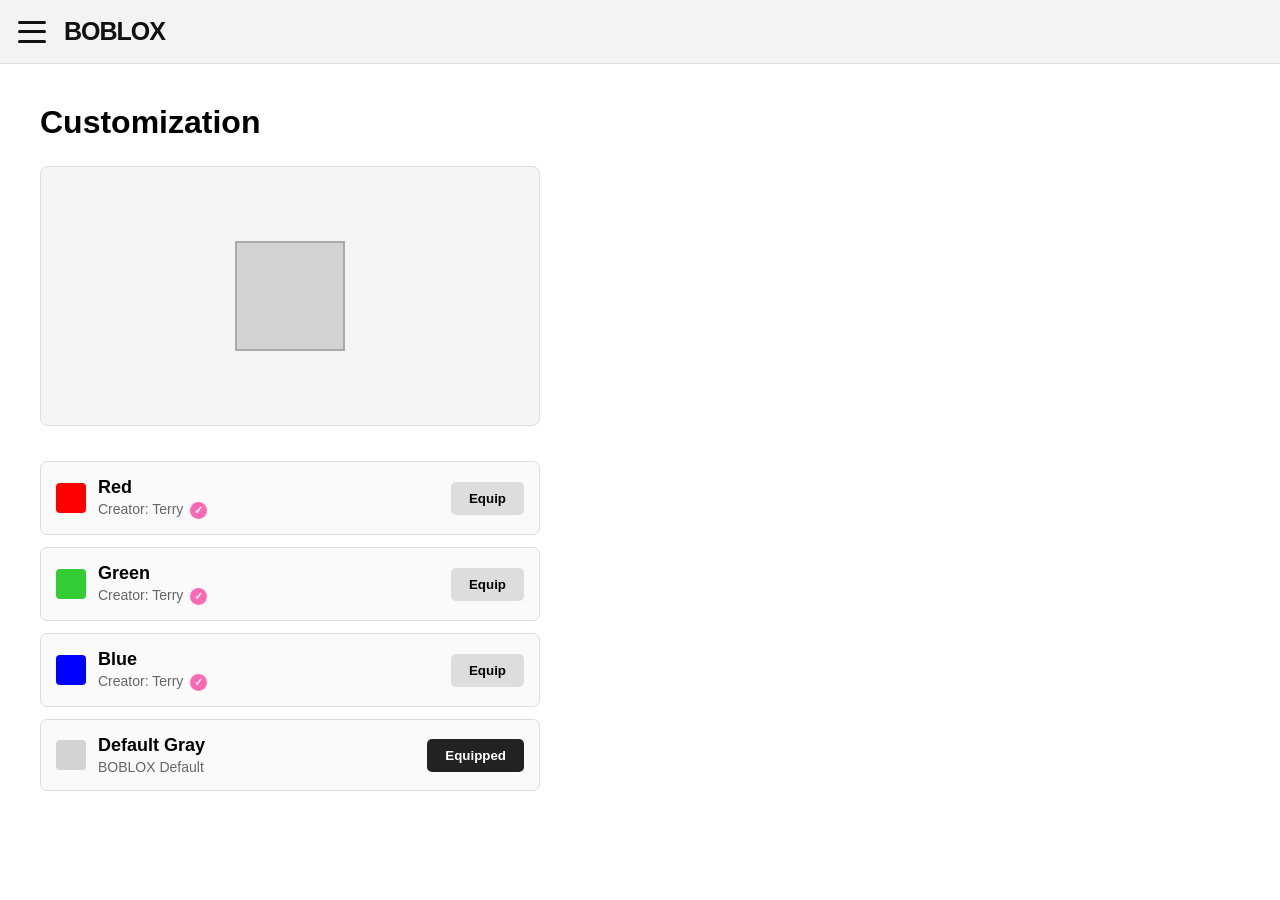
<file: accesories.html>
<!DOCTYPE html>
<html lang="en">
<head>
    <meta charset="UTF-8">
    <meta name="viewport" content="width=device-width, initial-scale=1.0">
    <title>BOBLOX - ACCESSORIES</title>

    <style>
        * {
            box-sizing: border-box;
            margin: 0;
            padding: 0;
        }

        body {
            background: white;
            font-family: Arial, Helvetica, sans-serif;
        }

        .topbar {
            width: 100%;
            height: 64px;
            background: #f3f3f3;
            display: flex;
            align-items: center;
            padding-left: 18px;
            border-bottom: 1px solid #dedede;
        }

        .menu {
            width: 28px;
            height: 22px;
            display: flex;
            flex-direction: column;
            justify-content: space-between;
            cursor: pointer;
        }

        .menu span {
            width: 100%;
            height: 3px;
            background: #111;
            border-radius: 2px;
        }

        .logo {
            margin-left: 18px;
            font-size: 25px;
            font-weight: 900;
            color: #111;
            letter-spacing: -1px;
            cursor: pointer;
        }

        .sidebar {
            position: fixed;
            top: 64px;
            left: -280px;
            width: 280px;
            height: calc(100vh - 64px);
            background: #f5f5f5;
            border-right: 1px solid #ddd;
            transition: left 0.2s ease;
            padding: 20px 0;
        }

        .sidebar.open {
            left: 0;
        }

        .sidebar a {
            display: block;
            padding: 18px 24px;
            color: #111;
            text-decoration: none;
            font-size: 18px;
            font-weight: 600;
        }

        .sidebar a:hover {
            background: #e5e5e5;
        }

        .content {
            padding: 40px;
        }

        h1 {
            font-size: 32px;
            margin-bottom: 25px;
        }

        .preview-box {
            width: 100%;
            max-width: 500px;
            height: 260px;
            background: #f5f5f5;
            border: 1px solid #ddd;
            border-radius: 8px;
            display: flex;
            justify-content: center;
            align-items: center;
            margin-bottom: 35px;
        }

        .player {
            width: 110px;
            height: 110px;
            background: #d3d3d3;
            border: 2px solid #aaa;
        }

        .colors {
            display: flex;
            flex-direction: column;
            gap: 12px;
            max-width: 500px;
        }

        .color {
            display: flex;
            align-items: center;
            justify-content: space-between;
            border: 1px solid #ddd;
            padding: 15px;
            border-radius: 7px;
            background: #fafafa;
        }

        .color-info {
            display: flex;
            align-items: center;
            gap: 12px;
            font-size: 18px;
            font-weight: 600;
        }

        .dot {
            width: 30px;
            height: 30px;
            border-radius: 4px;
        }

        .red {
            background: red;
        }

        .green {
            background: limegreen;
        }

        .blue {
            background: blue;
        }

        .gray {
            background: #d3d3d3;
        }

        .creator {
            font-size: 14px;
            color: #666;
            font-weight: normal;
            margin-top: 3px;
        }

        .verified {
            display: inline-flex;
            align-items: center;
            justify-content: center;
            width: 17px;
            height: 17px;
            margin-left: 3px;
            background: #ff69b4;
            color: white;
            border-radius: 50%;
            font-size: 11px;
            font-weight: bold;
        }

        button {
            border: none;
            background: #ddd;
            padding: 9px 18px;
            border-radius: 5px;
            font-weight: bold;
            cursor: pointer;
        }

        button:hover {
            background: #ccc;
        }

        button.equipped {
            background: #222;
            color: white;
        }
    </style>
</head>

<body>

    <div class="topbar">
        <div class="menu" onclick="toggleMenu()">
            <span></span>
            <span></span>
            <span></span>
        </div>

        <div class="logo" onclick="location.href='index.html'">
            BOBLOX
        </div>
    </div>

    <div class="sidebar" id="sidebar">
        <a href="shop.html">Shop</a>
        <a href="accesories.html">Customization</a>
        <a href="settings.html">Settings</a>
    </div>

    <div class="content">
        <h1>Customization</h1>

        <div class="preview-box">
            <div class="player" id="player"></div>
        </div>

        <div class="colors">

            <div class="color">
                <div class="color-info">
                    <div class="dot red"></div>

                    <div>
                        Red
                        <div class="creator">
                            Creator: Terry
                            <span class="verified">✓</span>
                        </div>
                    </div>
                </div>

                <button onclick="equip('red')" id="redButton">Equip</button>
            </div>

            <div class="color">
                <div class="color-info">
                    <div class="dot green"></div>

                    <div>
                        Green
                        <div class="creator">
                            Creator: Terry
                            <span class="verified">✓</span>
                        </div>
                    </div>
                </div>

                <button onclick="equip('green')" id="greenButton">Equip</button>
            </div>

            <div class="color">
                <div class="color-info">
                    <div class="dot blue"></div>

                    <div>
                        Blue
                        <div class="creator">
                            Creator: Terry
                            <span class="verified">✓</span>
                        </div>
                    </div>
                </div>

                <button onclick="equip('blue')" id="blueButton">Equip</button>
            </div>

            <div class="color">
                <div class="color-info">
                    <div class="dot gray"></div>

                    <div>
                        Default Gray
                        <div class="creator">
                            BOBLOX Default
                        </div>
                    </div>
                </div>

                <button onclick="equip('gray')" id="grayButton">Equip</button>
            </div>

        </div>
    </div>

    <script>
        function toggleMenu() {
            document.getElementById("sidebar").classList.toggle("open");
        }

        function equip(color) {
            localStorage.setItem("boblox_equipped", color);
            updatePreview();
        }

        function updatePreview() {
            const equipped = localStorage.getItem("boblox_equipped") || "gray";
            const player = document.getElementById("player");

            player.style.background = equipped === "gray"
                ? "#d3d3d3"
                : equipped;

            document.querySelectorAll("button").forEach(button => {
                button.classList.remove("equipped");
                button.textContent = "Equip";
            });

            const activeButton = document.getElementById(equipped + "Button");

            if (activeButton) {
                activeButton.classList.add("equipped");
                activeButton.textContent = "Equipped";
            }
        }

        updatePreview();
    </script>

</body>
</html>
</file>
